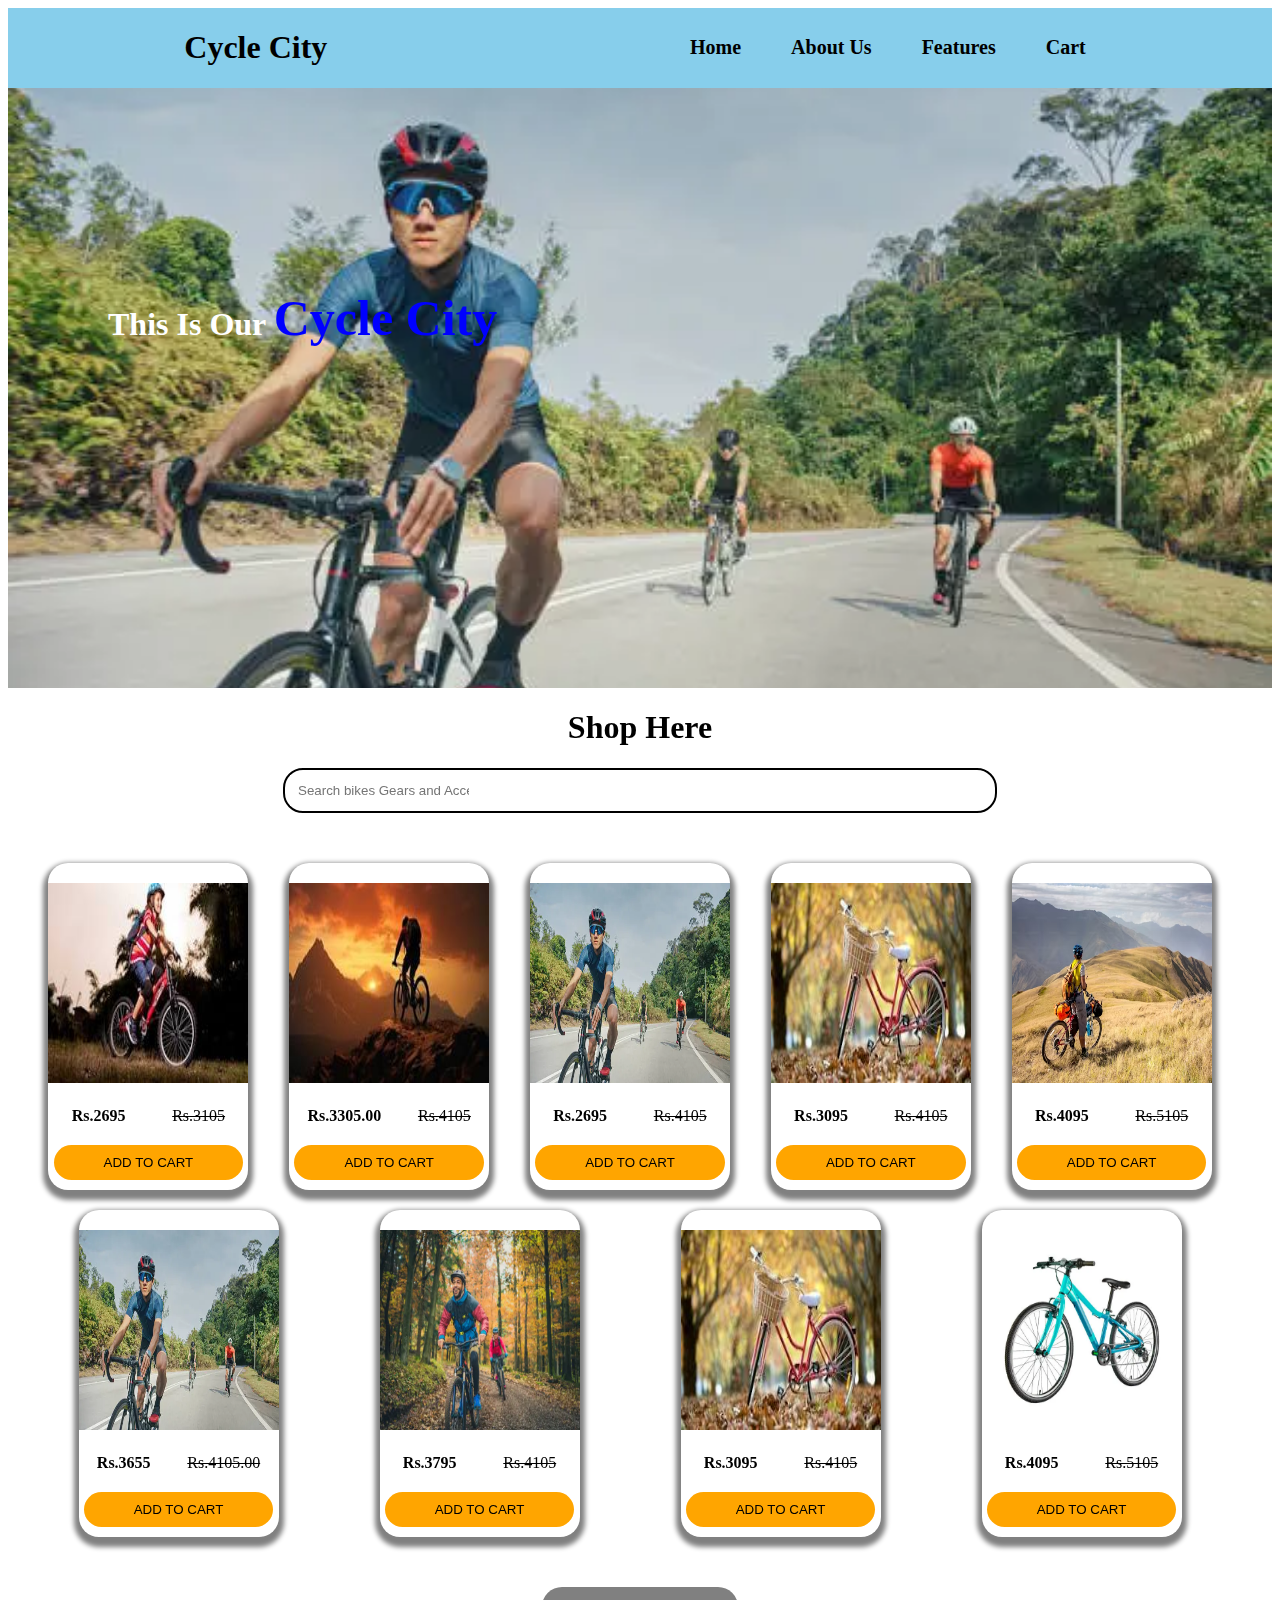
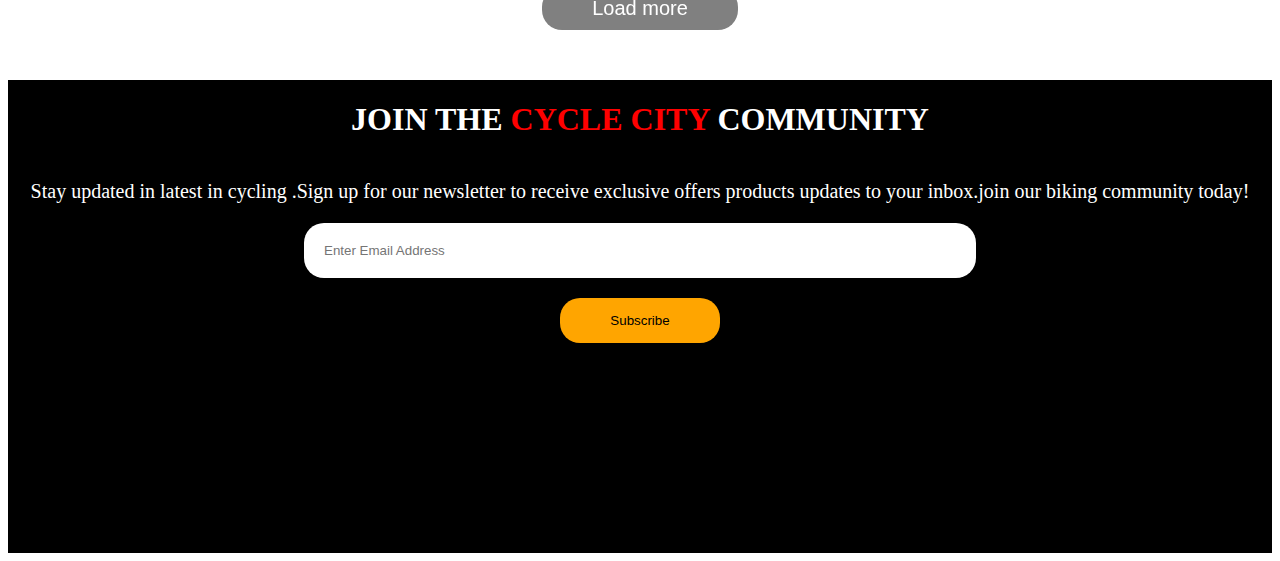
<file: index.html>
<!DOCTYPE html>
<html lang="en">

<head>
  <meta charset="UTF-8">
  <meta name="viewport" content="width=device-width, initial-scale=1.0">
  <title>Document</title>
  <link href="style.css" rel="stylesheet">
  <link rel="stylesheet" href="https://cdnjs.cloudflare.com/ajax/libs/font-awesome/6.7.1/css/all.min.css"
    integrity="sha512-5Hs3dF2AEPkpNAR7UiOHba+lRSJNeM2ECkwxUIxC1Q/FLycGTbNapWXB4tP889k5T5Ju8fs4b1P5z/iB4nMfSQ=="
    crossorigin="anonymous" referrerpolicy="no-referrer" />

  <link rel="preconnect" href="https://fonts.googleapis.com">
  <link rel="preconnect" href="https://fonts.gstatic.com" crossorigin>
  <link
    href="https://fonts.googleapis.com/css2?family=Poppins:ital,wght@0,100;0,200;0,300;0,400;0,500;0,600;0,700;0,800;0,900;1,100;1,200;1,300;1,400;1,500;1,600;1,700;1,800;1,900&display=swap"
    rel="stylesheet">

  <link href="https://unpkg.com/aos@2.3.1/dist/aos.css" rel="stylesheet">

</head>

<body>
  

  
  <nav>

           

    
 
    <h1>Cycle City</h1>
  
    
  
   
  
    <ul class="navul">
  
      <li><a href="index.html">Home</a></li>
      <li><a href="about.html">About Us</a></li>
      <li><a href="features.html">Features</a></li>
  
   
  
     
  
    
   <!--    <li><i class="fa-solid fa-user"></i></li> -->
      <li><i class="fa-solid fa-cart-shopping"></i><a href="cart.html">Cart</a></li>
    <!--   <li><i class="fa-regular fa-heart"></i></li> -->
  
    </ul>
  </nav>

      
      
  <div class="sidenav"> <i class="fa-solid fa-bars"></i>  
          
    <div class="open" >
      <ul>
       
      <li><a href="index.html">Home</a></li>
      <li><a href="about.html">About Us</a></li>
      <li><a href="features.html">Features</a></li>
  
     
  
     
      <li><a href="cart.html">Cart</a></li>
      </ul>
    </div>
  
  </div>


        <div class="banner">
       
      <h1 class="head">This Is Our <span style="font-size: 50px; color: blue;">Cycle City</span></h1>
    </div>
  



 




  <div data-aos="fade-up">

    <h1 style="text-align: center;" id="shop"> Shop Here</h1>
  
      <div class="inputdiv"><input placeholder="Search bikes Gears and Accessories" type="search">
        <i style="color: black;" class="fa-solid fa-magnifying-glass"></i>
      </div>
 

    <div class="cardcontainer">
      <div class="card">
        <img class="image" src="images/c1.jpg" alt="">
        <div class="price">
          <span style="font-weight: bold;">Rs.2695</span>
          <span style="text-decoration: line-through;">Rs.3105</span>
        </div>
        <button>ADD TO CART</button>

      </div>
      <div class="card">
        <img class="image" src="images/c2.jpg" alt="">
        <div class="price">
          <span style="font-weight: bold;">Rs.3305.00</span>
          <span style="text-decoration: line-through;">Rs.4105</span>
        </div>
        <button>ADD TO CART</button>

      </div>
      <div class="card">
        <img class="image" src="images/c3.jpg" alt="">
        <div class="price">
          <span style="font-weight: bold;">Rs.2695</span>
          <span style="text-decoration: line-through;">Rs.4105</span>
        </div>
        <button>ADD TO CART</button>

      </div>
      <div class="card">
        <img class="image" src="images/cycle1.jpg" alt="">
        <div class="price">
          <span style="font-weight: bold;">Rs.3095</span>
          <span style="text-decoration: line-through;">Rs.4105</span>
        </div>
        <button>ADD TO CART</button>

      </div>
      <div class="card">
        <img class="image" src="images/c4.jpg" alt="">
        <div class="price">
          <span style="font-weight: bold;">Rs.4095</span>
          <span style="text-decoration: line-through;">Rs.5105</span>
        </div>
        <button>ADD TO CART</button>

      </div>
      <div class="card">
        <img class="image" src="images/c5.jpg" alt="">
        <div class="price">
          <span style="font-weight: bold;">Rs.3655</span>
          <span style="text-decoration: line-through;">Rs.4105.00</span>
        </div>
        <button>ADD TO CART</button>

      </div>
      <div class="card">
        <img class="image" src="images/c6.jpg" alt="">
        <div class="price">
          <span style="font-weight: bold;">Rs.3795</span>
          <span style="text-decoration: line-through;">Rs.4105</span>
        </div>
        <button>ADD TO CART</button>

      </div>
      <div class="card">
        <img class="image" src="images/cycle1.jpg" alt="">
        <div class="price">
          <span style="font-weight: bold;">Rs.3095</span>
          <span style="text-decoration: line-through;">Rs.4105</span>
        </div>
        <button>ADD TO CART</button>

      </div>
      <div class="card">
        <img class="image" src="images/cycle2.jpg" alt="">
        <div class="price">
          <span style="font-weight: bold;">Rs.4095</span>
          <span style="text-decoration: line-through;">Rs.5105</span>
        </div>
        <button>ADD TO CART</button>

      </div>



    </div>
    <div style="text-align: center;">
    <button class="load">Load more</button>

  </div>
  </div>








  <div class="container5" id="contact">
    <h1>JOIN THE<span style="color: red; text-align: center;"> CYCLE CITY </span> COMMUNITY</h1>


    <p>Stay updated in latest in cycling .Sign up for our newsletter to receive exclusive offers products updates to
      your
      inbox.join our biking community today!</p>

    <input style="width: 50%; border-radius: 20px; padding: 20px;" type="email" padding="15px"
      placeholder="Enter Email Address"><span><button
        style="padding: 15px 50px; margin-top: 20px; border-radius: 20px;">Subscribe</button></span>
  </div>




</body>

<script src="https://unpkg.com/aos@2.3.1/dist/aos.js"></script>
<script>
  AOS.init();
</script>

</html>
</file>
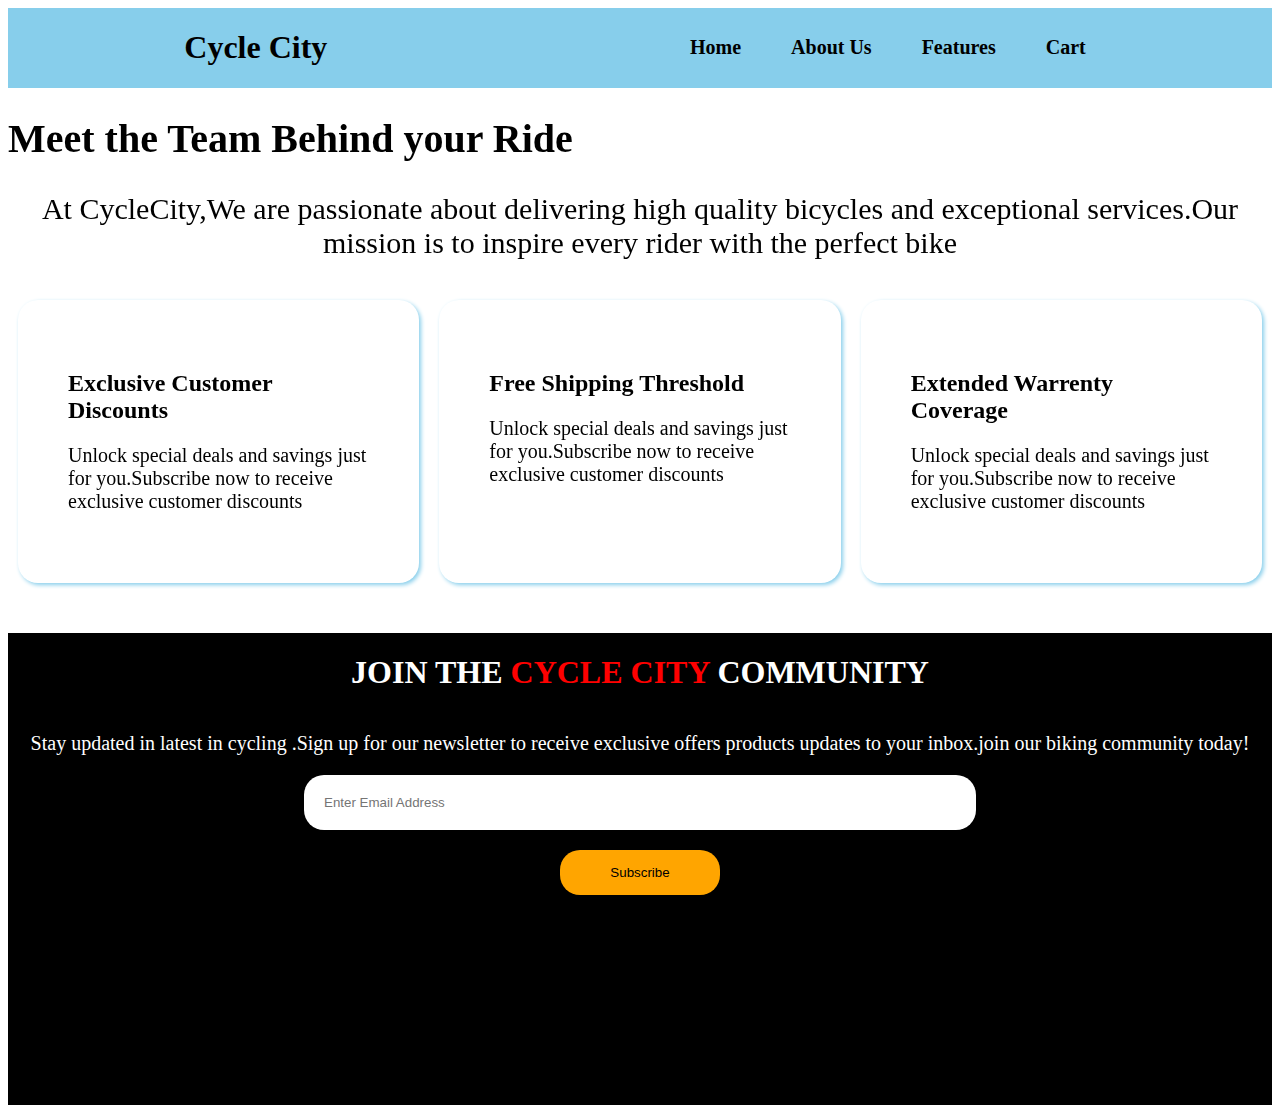
<file: about.html>
<!DOCTYPE html>
<html lang="en">
<head>
    <meta charset="UTF-8">
    <meta name="viewport" content="width=device-width, initial-scale=1.0">
    <title>Document</title>
    <link href="style.css" rel="stylesheet">
    <link rel="stylesheet" href="https://cdnjs.cloudflare.com/ajax/libs/font-awesome/6.7.1/css/all.min.css"
      integrity="sha512-5Hs3dF2AEPkpNAR7UiOHba+lRSJNeM2ECkwxUIxC1Q/FLycGTbNapWXB4tP889k5T5Ju8fs4b1P5z/iB4nMfSQ=="
      crossorigin="anonymous" referrerpolicy="no-referrer" />
  
    <link rel="preconnect" href="https://fonts.googleapis.com">
    <link rel="preconnect" href="https://fonts.gstatic.com" crossorigin>
    <link
      href="https://fonts.googleapis.com/css2?family=Poppins:ital,wght@0,100;0,200;0,300;0,400;0,500;0,600;0,700;0,800;0,900;1,100;1,200;1,300;1,400;1,500;1,600;1,700;1,800;1,900&display=swap"
      rel="stylesheet">
  
    <link href="https://unpkg.com/aos@2.3.1/dist/aos.css" rel="stylesheet">
</head>
<body>
  <nav>

           

    
 
    <h1>Cycle City</h1>
  
    
  
   
  
    <ul class="navul">
  
      <li><a href="index.html">Home</a></li>
      <li><a href="about.html">About Us</a></li>
      <li><a href="features.html">Features</a></li>
  
   
  
     
  
    
   <!--    <li><i class="fa-solid fa-user"></i></li> -->
      <li><i class="fa-solid fa-cart-shopping"></i><a href="cart.html">Cart</a></li>
    <!--   <li><i class="fa-regular fa-heart"></i></li> -->
  
    </ul>
  </nav>

      
      
  <div class="sidenav"> <i class="fa-solid fa-bars"></i>  
          
    <div class="open" >
      <ul>
       
      <li><a href="index.html">Home</a></li>
      <li><a href="about.html">About Us</a></li>
      <li><a href="features.html">Features</a></li>
  
     
  
    
      <li><a href="cart.html">Cart</a></li>
      </ul>
    </div>
  
  </div>


      <div data-aos="fade-down">
        <div class="container1">
          <!--  <img src="images/cycle3.jpg" alt="" width="600px">
          <img src="images/i1.jpg" alt=""> -->
    
          <div data-aos="flip-up">
            <h1 style="font-size: 40px; font-weight: bold;" id="about">Meet the Team Behind your Ride</h1>
    
    
          </div>
    
          <div data-aos="flip-down">
            <p style="font-size: 30px; text-align: center;"> At CycleCity,We are passionate about delivering high quality
              bicycles and exceptional services.Our mission is to
              inspire every rider with the perfect bike</p>
          </div>
    
        </div>
      </div>
      <div data-aos="zoom-in">
        <div class="container2">
          <div class="box1">
            <i class="fa-solid fa-percent" style="color: #74C0FC; font-size: 40px; text-align: center;"></i>
            <h2>Exclusive Customer Discounts</h2>
            <p style="font-size: 20px;">Unlock special deals and savings just for you.Subscribe now to receive exclusive
              customer discounts</p>
          </div>
          <div class="box2">
            <i class="fa-solid fa-truck-fast" style="color: #74C0FC; text-align: center; font-size: 40px;"></i>
            <h2>Free Shipping Threshold</h2>
            <p style="font-size: 20px;">Unlock special deals and savings just for you.Subscribe now to receive exclusive
              customer discounts</p>
          </div>
          <div class="box3">
            <i class="fa-solid fa-check" style="color: #74C0FC; font-size: 40px; text-align: center;"></i>
            <h2>Extended Warrenty Coverage</h2>
            <p style="font-size: 20px;">Unlock special deals and savings just for you.Subscribe now to receive exclusive
              customer discounts</p>
          </div>
        </div>
      </div>

      <div class="container5" id="contact">
        <h1>JOIN THE<span style="color: red; text-align: center;"> CYCLE CITY </span> COMMUNITY</h1>
    
    
        <p>Stay updated in latest in cycling .Sign up for our newsletter to receive exclusive offers products updates to
          your
          inbox.join our biking community today!</p>
    
        <input style="width: 50%; border-radius: 20px; padding: 20px;" type="email" padding="15px"
          placeholder="Enter Email Address"><span><button
            style="padding: 15px 50px; margin-top: 20px; border-radius: 20px;">Subscribe</button></span>
      </div>
    

</body>
<script src="https://unpkg.com/aos@2.3.1/dist/aos.js"></script>
<script>
  AOS.init();
</script>

</html>
</file>
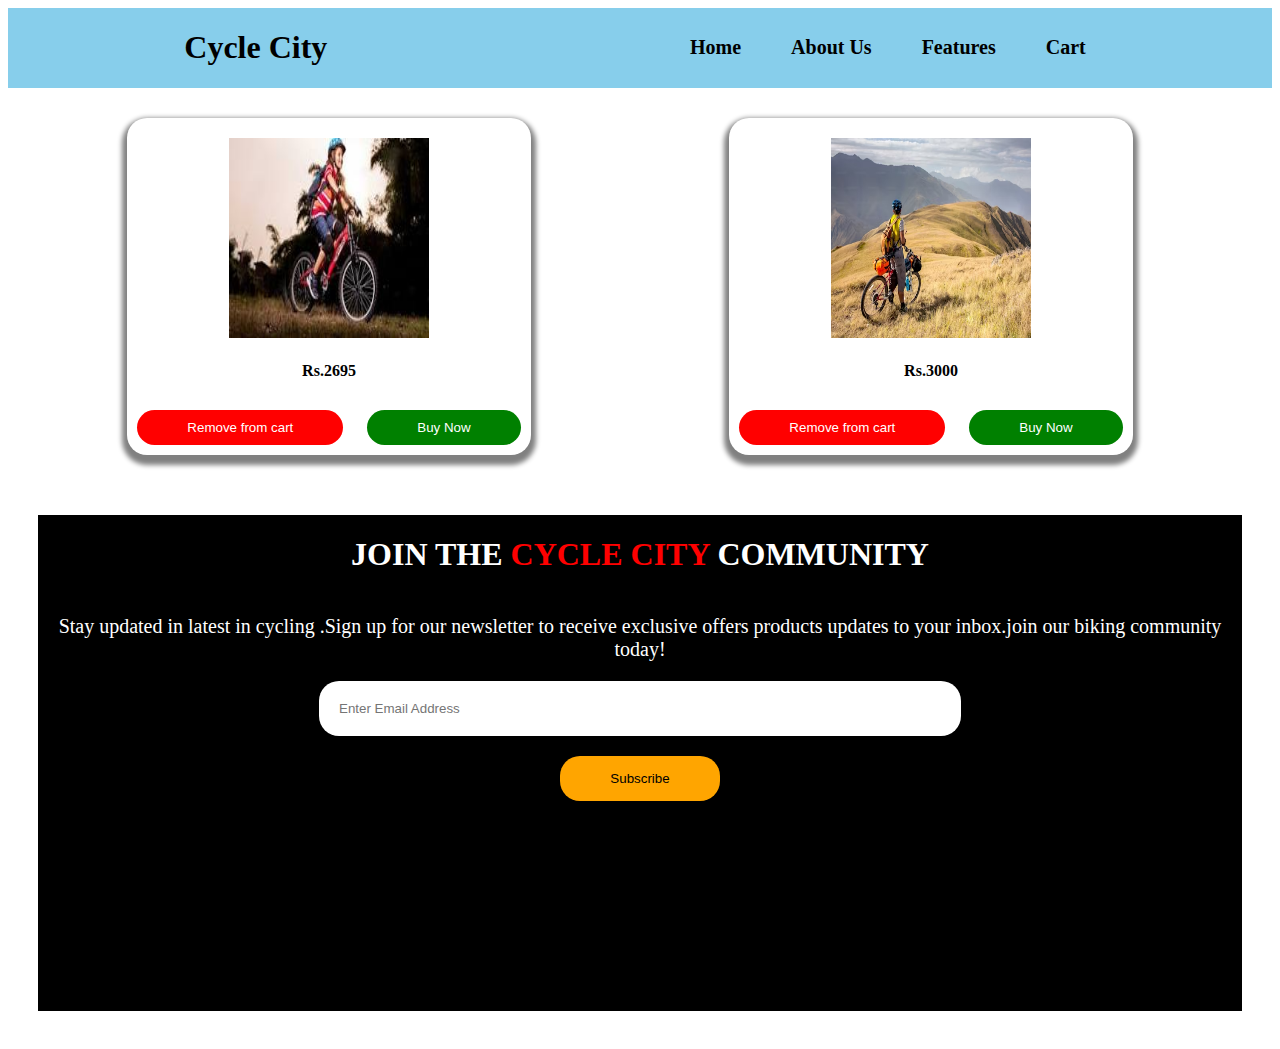
<file: cart.html>
<!DOCTYPE html>
<html lang="en">
<head>
    <meta charset="UTF-8">
    <meta name="viewport" content="width=device-width, initial-scale=1.0">
    <title>Document</title>
    <link href="style.css" rel="stylesheet">
    <link rel="stylesheet" href="https://cdnjs.cloudflare.com/ajax/libs/font-awesome/6.7.1/css/all.min.css"
      integrity="sha512-5Hs3dF2AEPkpNAR7UiOHba+lRSJNeM2ECkwxUIxC1Q/FLycGTbNapWXB4tP889k5T5Ju8fs4b1P5z/iB4nMfSQ=="
      crossorigin="anonymous" referrerpolicy="no-referrer" />
  
    <link rel="preconnect" href="https://fonts.googleapis.com">
    <link rel="preconnect" href="https://fonts.gstatic.com" crossorigin>
    <link
      href="https://fonts.googleapis.com/css2?family=Poppins:ital,wght@0,100;0,200;0,300;0,400;0,500;0,600;0,700;0,800;0,900;1,100;1,200;1,300;1,400;1,500;1,600;1,700;1,800;1,900&display=swap"
      rel="stylesheet">
  
    <link href="https://unpkg.com/aos@2.3.1/dist/aos.css" rel="stylesheet">
</head>
<body>
  <nav>

           

    
 
    <h1>Cycle City</h1>
  
    
  
   
  
    <ul class="navul">
  
      <li><a href="index.html">Home</a></li>
      <li><a href="about.html">About Us</a></li>
      <li><a href="features.html">Features</a></li>
  
   
  
     
  
    
   <!--    <li><i class="fa-solid fa-user"></i></li> -->
      <li><i class="fa-solid fa-cart-shopping"></i><a href="cart.html">Cart</a></li>
    <!--   <li><i class="fa-regular fa-heart"></i></li> -->
  
    </ul>
  </nav>

      
      
  <div class="sidenav"> <i class="fa-solid fa-bars"></i>  
          
    <div class="open" >
      <ul>
       
      <li><a href="index.html">Home</a></li>
      <li><a href="about.html">About Us</a></li>
      <li><a href="features.html">Features</a></li>
  
     
  
  
      <li><a href="cart.html">Cart</a></li>
      </ul>
    </div>
  
  </div>



      
    <div class="cardcontainer">
      <div class="card">
        <img class="image" src="images/c1.jpg" alt="">
        <div class="price">
          <span style="font-weight: bold;">Rs.2695</span>
         
        </div>
    
        <button class="remove" style="background-color: red; color: white;" >Remove from cart</button>
        <button class="buy" style="background-color: green; color: white;" >Buy Now</button>
     
      </div>
      <div class="card">
        <img class="image" src="images/c4.jpg" alt="">
        <div class="price">
          <span style="font-weight: bold;">Rs.3000</span>
         
        </div>
        <button  class="remove" style="background-color: red; color: white;">Remove from cart</button>
        <button class="buy" style="background-color: green; color: white;" >Buy Now</button>
    </div>

    <div class="container5" id="contact">
      <h1>JOIN THE<span style="color: red; text-align: center;"> CYCLE CITY </span> COMMUNITY</h1>
  
  
      <p>Stay updated in latest in cycling .Sign up for our newsletter to receive exclusive offers products updates to
        your
        inbox.join our biking community today!</p>
  
      <input style="width: 50%; border-radius: 20px; padding: 20px;" type="email" padding="15px"
        placeholder="Enter Email Address"><span><button
          style="padding: 15px 50px; margin-top: 20px; border-radius: 20px;">Subscribe</button></span>
    </div>
  

</body>

<script src="https://unpkg.com/aos@2.3.1/dist/aos.js"></script>
<script>
  AOS.init();
</script>


</html>
</file>
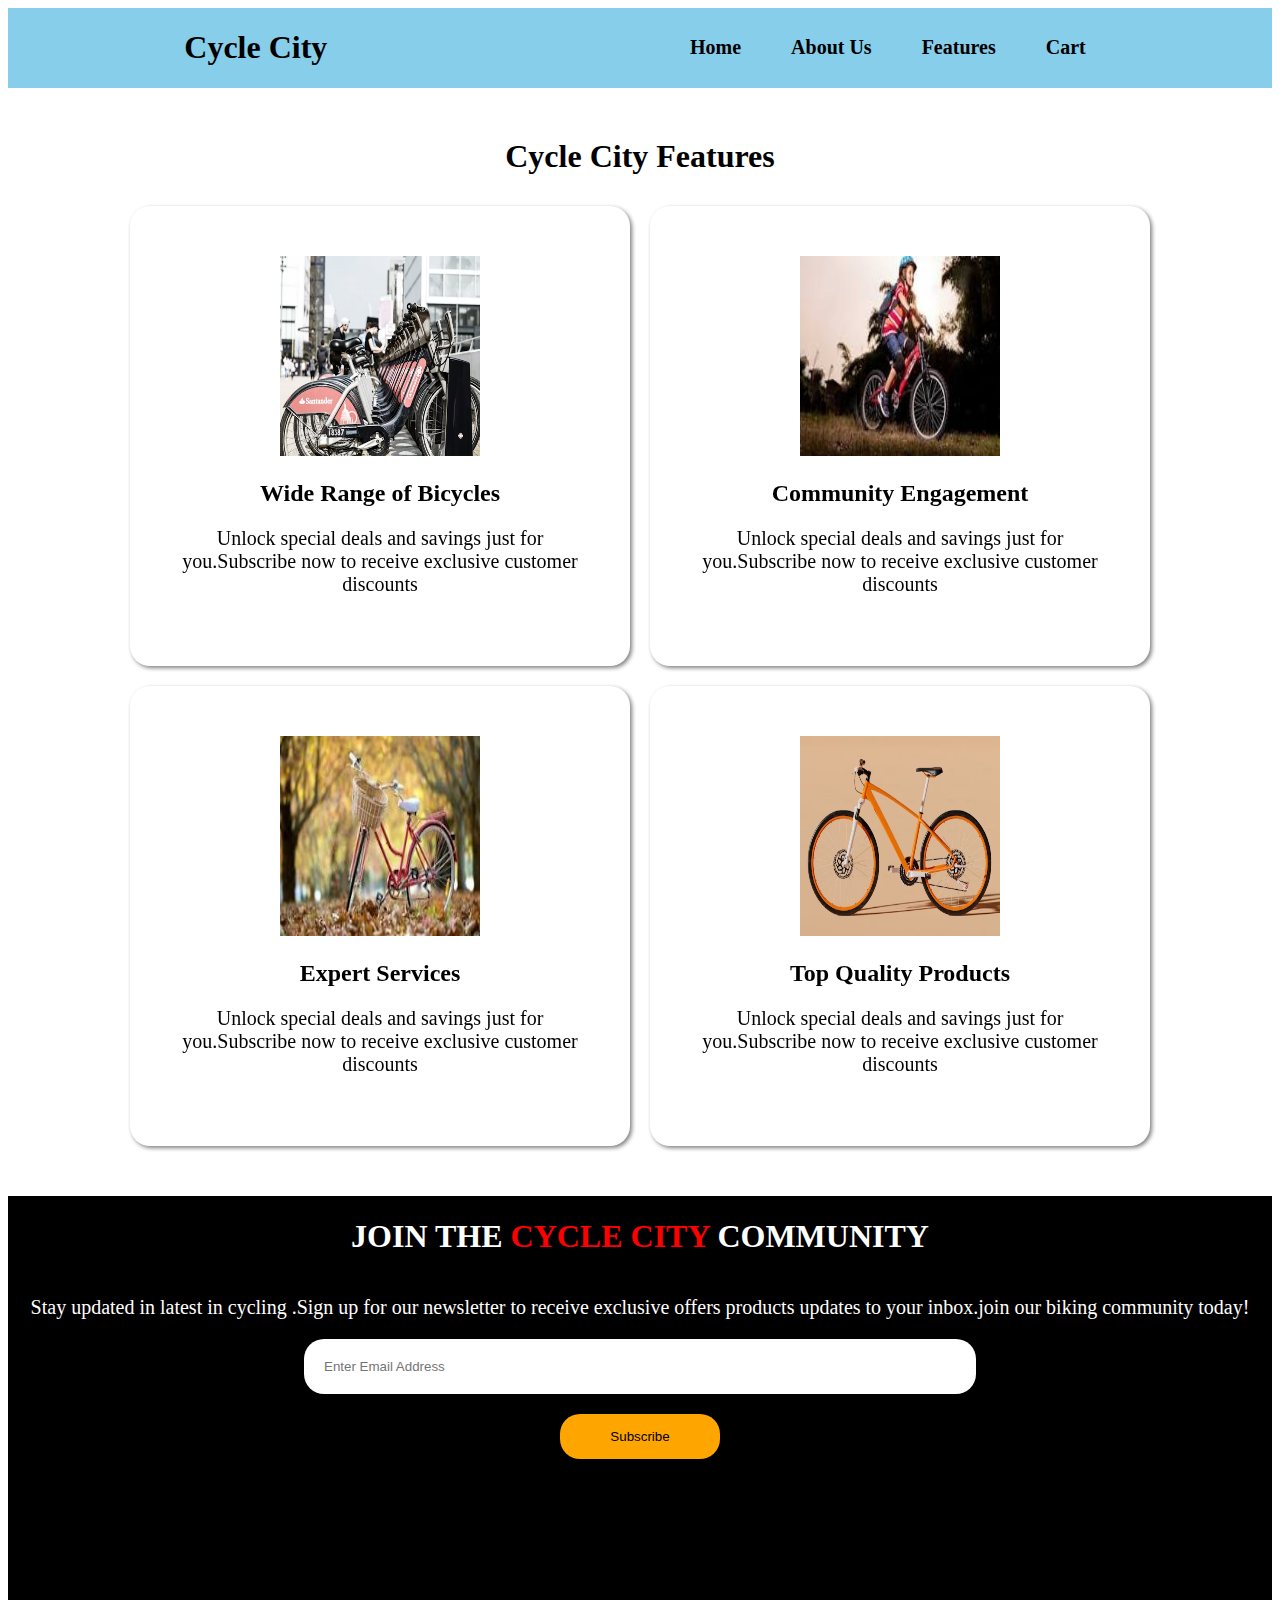
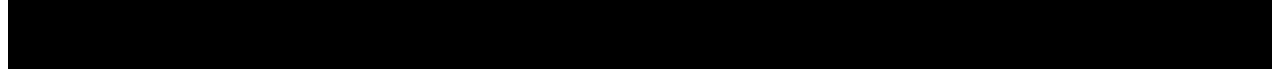
<file: features.html>
<!DOCTYPE html>
<html lang="en">
<head>
    <meta charset="UTF-8">
    <meta name="viewport" content="width=device-width, initial-scale=1.0">
    <title>Document</title>
    <link href="style.css" rel="stylesheet">
    <link rel="stylesheet" href="https://cdnjs.cloudflare.com/ajax/libs/font-awesome/6.7.1/css/all.min.css"
      integrity="sha512-5Hs3dF2AEPkpNAR7UiOHba+lRSJNeM2ECkwxUIxC1Q/FLycGTbNapWXB4tP889k5T5Ju8fs4b1P5z/iB4nMfSQ=="
      crossorigin="anonymous" referrerpolicy="no-referrer" />
  
    <link rel="preconnect" href="https://fonts.googleapis.com">
    <link rel="preconnect" href="https://fonts.gstatic.com" crossorigin>
    <link
      href="https://fonts.googleapis.com/css2?family=Poppins:ital,wght@0,100;0,200;0,300;0,400;0,500;0,600;0,700;0,800;0,900;1,100;1,200;1,300;1,400;1,500;1,600;1,700;1,800;1,900&display=swap"
      rel="stylesheet">
  
    <link href="https://unpkg.com/aos@2.3.1/dist/aos.css" rel="stylesheet">
</head>
<body>
  <nav>

           

    
 
    <h1>Cycle City</h1>
  
    
  
   
  
    <ul class="navul">
  
      <li><a href="index.html">Home</a></li>
      <li><a href="about.html">About Us</a></li>
      <li><a href="features.html">Features</a></li>
  
   
  
     
  
    
   <!--    <li><i class="fa-solid fa-user"></i></li> -->
      <li><i class="fa-solid fa-cart-shopping"></i><a href="cart.html">Cart</a></li>
    <!--   <li><i class="fa-regular fa-heart"></i></li> -->
  
    </ul>
  </nav>

      
      
  <div class="sidenav"> <i class="fa-solid fa-bars"></i>  
          
    <div class="open" >
      <ul>
       
      <li><a href="index.html">Home</a></li>
      <li><a href="about.html">About Us</a></li>
      <li><a href="features.html">Features</a></li>
  
     
  
    
      <li><a href="cart.html">Cart</a></li>
      </ul>
    </div>
  
  </div>


      <h1 style="text-align: center; margin-top: 50px;" id="feature">Cycle City Features</h1>
      <div data-aos="zoom-in-down">
        <div class="container4">
          <div class="feature">
            <img src="images/h1.jpg" height="200px" width="200px"  > 
            <h2>Wide Range of Bicycles</h2>
            <p style="font-size: 20px;">Unlock special deals and savings just for you.Subscribe now to receive
              exclusive
              customer discounts</p>
          </div>
          <div class="feature">
            <img src="images/c1.jpg" height="200px" width="200px"  > 
            <h2>Community Engagement</h2>
            <p style="font-size: 20px;">Unlock special deals and savings just for you.Subscribe now to receive
              exclusive
              customer discounts</p>
          </div>
    
          <div class="feature">
            <img src="images/cycle1.jpg" height="200px" width="200px"  > 
            <h2>Expert Services</h2>
            <p style="font-size: 20px;">Unlock special deals and savings just for you.Subscribe now to receive
              exclusive
              customer discounts</p>
          </div>
          <div class="feature">
            <img src="images/cycle3.jpg" height="200px" width="200px"  > 
            <h2>Top Quality Products</h2>
            <p style="font-size: 20px;">Unlock special deals and savings just for you.Subscribe now to receive
              exclusive
              customer discounts</p>
          </div>
        </div>
      </div>

      <div class="container5" id="contact">
        <h1>JOIN THE<span style="color: red; text-align: center;"> CYCLE CITY </span> COMMUNITY</h1>
    
    
        <p>Stay updated in latest in cycling .Sign up for our newsletter to receive exclusive offers products updates to
          your
          inbox.join our biking community today!</p>
    
        <input style="width: 50%; border-radius: 20px; padding: 20px;" type="email" padding="15px"
          placeholder="Enter Email Address"><span><button
            style="padding: 15px 50px; margin-top: 20px; border-radius: 20px;">Subscribe</button></span>
      </div>
    
</body>


<script src="https://unpkg.com/aos@2.3.1/dist/aos.js"></script>
<script>
  AOS.init();
</script>
</html>
</file>
<file: style.css>
.poppins-medium {
    font-family: "Poppins", serif;
    font-weight: 500;
    font-style: normal;
  }



.sidenav{
    display: none;
  
}

.banner{
  background-image: url(images/c3.jpg);
    background-repeat: no-repeat;
    background-size:cover;
  background-position: center;
    height:600px ;
    position: relative;
   
}
nav{
    display: flex;
    justify-content: space-around;
    align-items: center;
  color: black;
    position: sticky;
    top: 0px;
    z-index: 1;
    background-color: skyblue;
}



.navul{
    display: flex;
    justify-content: center;
    align-items: center;
    column-gap: 40px;
    padding: 5px;
    align-items: center;
    font-size: 20px;
    cursor: pointer;
    
    
}

.navul >li{
    list-style-type: none;

}
 .navul > li a{
   
    text-decoration: none;
    color: black;
    font-weight: bold;
   padding-top: 20px;
   padding-bottom: 20px;
   padding-left: 5px;
   padding-right: 5px;
   border-radius: 20px;
  
    
 }
.navul >li a:hover{
    color: darkblue;
   
    
   
}
 .about{
    position: relative;
 }
.aboutdropdown{
    display: none;
   border: 1px solid;
    background-color: white;
    padding: 30px;

position: absolute;

}

.aboutdropdown a{
    padding: 10px;
    cursor: pointer;
}
input{
    width: 200px;
    padding: 8px;
    border: none;
    outline: none; 
    
}
.inputdiv{
    width: 700px;
    border-radius:20px ;
    background-color: white;
    padding: 5px;
    border: 2px solid black;
   margin: 20px auto;
}
.inputdiv i{
    float: right;
    padding: 5px;
    color: black;
}

.pagesdropdown{
    display:none
}
.about:hover .aboutdropdown{
    display: block;
}

.head{
    position: absolute;
    left: 100px;
    top: 180px;
    color: white;
}

.container1 {
    margin-top: 20px;
}

.shop{
    margin-top: 20px;
    display: flex;
}
.container2{
    margin-top: 20px;
    display: flex;
    justify-content: space-around;
    
}

.box1 ,.box2,.box3{
    width: auto;
    text-align: left;
    padding: 50px;
    box-shadow: 2px  2px 4px skyblue;
    margin: 10px;
    border-radius: 20px;
}

.container3{
    margin-top: 40px;
    display: flex;
    flex-direction: row;
    flex-wrap: wrap;
    row-gap: 20px;
  justify-content: space-around;

   

   
}

.imagediv{
  position: relative;
width: 25%;
box-shadow: 2px  2px 4px grey;
margin-right: 10px;

}
.imagediv img{
    width: 100%;
   

}



.container3 button{
    position: absolute;
    
   top: 50%;
   left: 30%;
    padding: 10px 40px;
    border-radius: 20px;
    background-color: white;
    border: none;
    
    font-size: 20px;


  
}

.container3 button:hover{
    background-color: orange;
}

.container4{
    display: flex;
  justify-content: center;
    flex-wrap: wrap;
 
    
}

.feature{
    width: 400px;
    text-align: center;
    padding: 50px;
    box-shadow: 2px 2px  4px grey;
    margin: 10px;
    border-radius: 20px;
    text-align: center;
}

.load{
    cursor: pointer;
background-color: grey;
font-size: 20px;

    color: white;
    border-radius: 20px;
}
.load:hover{
    background-color: darkgray;
}



.cardcontainer{
    background-color: white;
    display: flex;
    padding:30px;
    justify-content: space-around;
    flex-wrap: wrap;
   
}

.card{
    background-color: white;
    height: auto;
    width: auto;
    text-align: center;
  box-shadow: 0px 5px 5px 5px grey;
margin-bottom: 20px;
margin-right: 20px;
border-radius: 20px;

}

.remove,.buy{
    margin: 10px 10px;

}

.image{
    height: 200px;
    width: 200px;
    margin-top: 20px;
    padding-bottom: 20px;
}

.price{
    padding-bottom: 20px;
    display: flex;
    justify-content: space-around;
}

button{
    padding: 10px 50px;
    background-color: orange;
    color: black;
    border: none;
    border-radius: 20px;
    margin-bottom: 10px;
}

.container5{
    margin-top: 40px;
    background-color: black;
    color: white;
    text-align: center;
    display: flex;
    flex-direction: column;
    justify-content: center;
    align-items: center;
}

.container5 p{
    font-size: 20px;
}


.container5{
    padding-bottom: 200px;
}



@media screen and (max-width:768px) {
    .navul{
display: none;
    }

    .sidenav{
        display: block;
        position: absolute;
        z-index: 1;
        position: sticky;
        top: 20px;

     
       
    }
.sidenav i{
    background-color: white;
    padding: 10px;
    font-size: 20px;
 
}

    .open{
        display: none;
       height: auto;
     width: auto;
       background-color: black;
       padding-right: 30px;
       float: left;
       position: absolute;
       z-index: 1;
       box-shadow: 2px 2px 2px gray;

    }
.open > ul li{
    list-style-type: none;
    padding-top: 20px;
    

}

.open > ul a{
    text-decoration: none;
    color: white;
    
}


.sidenav:hover .open{
    display: block;
}
.container2{
    margin-top: 20px;
    display: flex;
  flex-direction: column;
    
}

.box1 ,.box2,.box3{
    width: auto;
    margin: 10px auto;
 
}

.feature{
    border-radius: 20px;
    background: none;
    margin: 10px auto;
    
}

.inputdiv{
    width: 300px;
}




    
}
</file>
